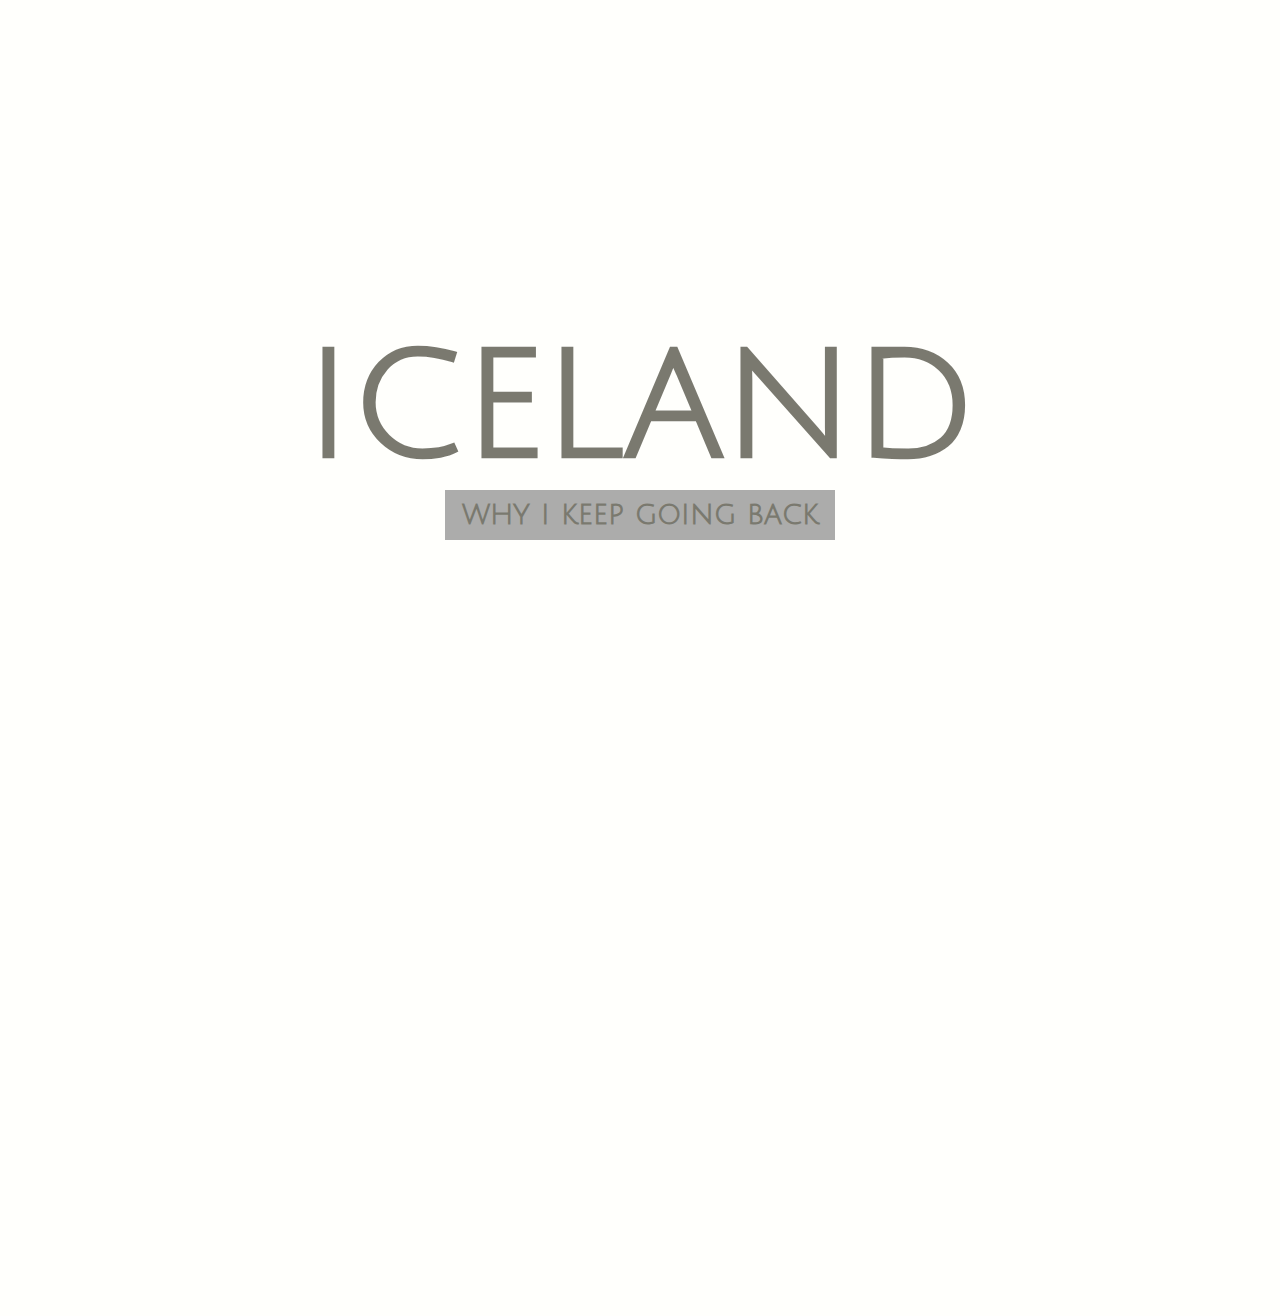
<file: index.html>
<!DOCTYPE html>
<html>
  <head>
    <meta charset="utf-8">
    <meta name="viewport" content="width=device-width, initial-scale=1">
    <title>Made with Thimble</title>
    <link rel="stylesheet" href="style.css">
  </head>
  <body>
    <!--background image-->
    <div class="bg">

      <!--landing page-->
      <div class="main">
        <a href="iceland.html" class="main-title">ICELAND</a>
        <div class="title-container"><a href="iceland.html" class="title">why i keep going back</a></div>
      </div>
      </div>
    
  </body>
</html>
</file>
<file: style.css>
@import url('https://fonts.googleapis.com/css?family=News+Cycle:400,700');
@import url('https://fonts.googleapis.com/css?family=Loved+by+the+King');
@import url('https://fonts.googleapis.com/css?family=Julius+Sans+One');
/*font-family: 'News Cycle', sans-serif;*/
/*font-family: 'Loved by the King', cursive;*/
/*font-family: 'Julius Sans One', sans-serif;*/


/*index page*/
  
.bg {
  background-image: url(https://static.pexels.com/photos/8939/iceland-holiday-night-clouds.jpg);
  background-position: bottom;
  background-repeat: no-repeat;
  background-size: cover;
  opacity: 0.8;
}

.main {
  display: flex;
  align-content: center;
  justify-content: center;
  align-items: center;
  flex-direction: column;
  height: 1300px;
}

.main-title {
  font-size: 150px;
  font-family: 'Julius Sans One', sans-serif;
  font-weight: 800;
  color: #dbe9f5;
  opacity: 0.7;
  text-decoration: none;
}

/*needed container to align title*/
.title-container {
  height: 500px;
  align-items: flex-start;
}

.title {
  justify-content: center;
  width: 360px;
  padding: 15px;
  margin: 0;
  height: 20px;
  display: flex;
  align-items: center;
  font-family: 'Julius Sans One', sans-serif;
  font-size: 30px;
  font-weight: 700;
  color: #dbe9f5;
  background-color: #6d6d6d;
  opacity: 0.7;
  transition: 1s;
  text-decoration: none;
}

a:link{
  text-decoration: none;
  color: #131200;
}

a:visited{
  text-decoration: none;
  color: #131200;
}



/*iceland page*/

body {
  background-color: #FFFFFC;

}

.nav-links-primary {
  margin: auto;
  padding-top: 10px;
  font-size: 30px;
  color: #131200;
  width: 100%;
  height: 30px;
  border-bottom: 1px solid #e2e2e2;
  justify-content: center;
  text-align: center;
  align-items: center;
  display:flex;
  background-color: #FFFFFC;
  font-family: 'Julius Sans One', sans-serif;
  text-decoration: none;
  overflow: hidden;
  position: fixed;
  top: 0;
  z-index: 200;
}


.nav-links-secondary {
  margin: 20px;
  font-size: 15px;
  color: #131200;
 

}

.nav-secondary  {
  padding-top: 10px;
  width: 100%;
  margin: auto;
  text-align: center;
  display: flex;
  font-family: 'Julius Sans One', sans-serif;
  background-color: #FFFFFC;
  height: 80px;
  align-content: center;
  align-items: center;
  justify-content: center;
  overflow: hidden;
  position: fixed;
  top:0;
  z-index: 50;
 
}

.adventure {
  display: flex;
  margin: 100px auto;
  font-size: 70px;
  align-content: flex-start;
  justify-content: center;
  align-items: flex-start;
  font-family: 'Loved by the King', cursive;
  opacity: 0.8;
  
}

.adventure-sub {
  display: flex;
  margin: 80px;
  font-size: 25px;
  align-content: flex-start;
  justify-content: center;
  align-items: flex-start;
  font-family: 'Loved by the King', cursive;;
  opacity: 0.8;
  margin-top: -135px
  
}

.main-iceland {
  display: flex;
  align-content: flex-start;
  justify-content: flex-start;
  align-items: center;
  flex-direction: column;
  height: 8000px;
  margin-top: -80px;
  
}

.box {
  width: 1080px;
  height: 720px;
  display: flex;
  margin: 5px auto;
  background-image: url(https://static.pexels.com/photos/464368/pexels-photo-464368.jpeg);
  background-size: cover;
  background-position: center;
    
}

.intro {
  width: 720px;    
  height: 180px;
  text-align: justify;
  flex-wrap: wrap;
  font-size: 15px;
  font-family: 'News Cycle', sans-serif;
  color: #131200;
  padding-bottom: 20px;
  
  
}

.sub-title {
  font-family: 'Julius Sans One', sans-serif;
  font-size: 25px;
  margin: 10px;
  padding-top: 40px;
  
} 

ul {
  font-family: 'Julius Sans One', sans-serif;
  font-size: 15px;
  list-style-position: inside;
  list-style-type: none;
}

li {
  margin-bottom: 5px;
  
}

.fa-snowflake-o {
  color: #2E5266;
  
}

.img {
  width: 750px;
  display: flex;
  margin: 5px auto;
  background-size: cover;
  background-position: center;
}
</file>
